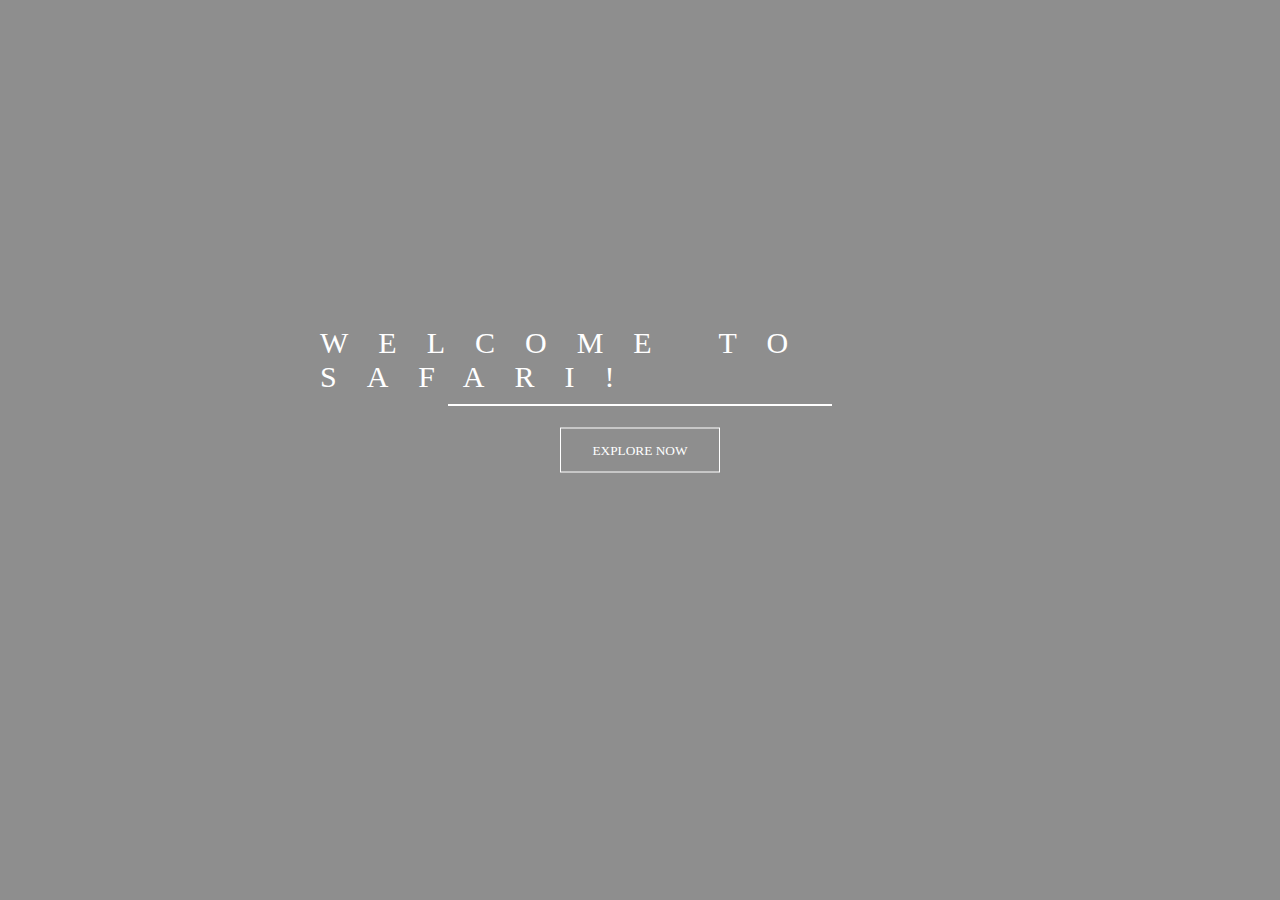
<file: Page-1v6/index.html>
<!DOCTYPE html>
<html lang="en">
  <head>
    <meta charset="UTF-8" />
    <meta name="viewport" content="width=device-width, initial-scale=1.0" />
    <title>Document</title>
    <link rel="stylesheet" href="style.css" />
  </head>
  <body>
    <div id="main">
      <div id="overlay">
        <h1>WELCOME TO SAFARI!</h1>
        <div id="line"></div>
        <button>EXPLORE NOW</button>
      </div>
    </div>
  </body>
</html>
</file>
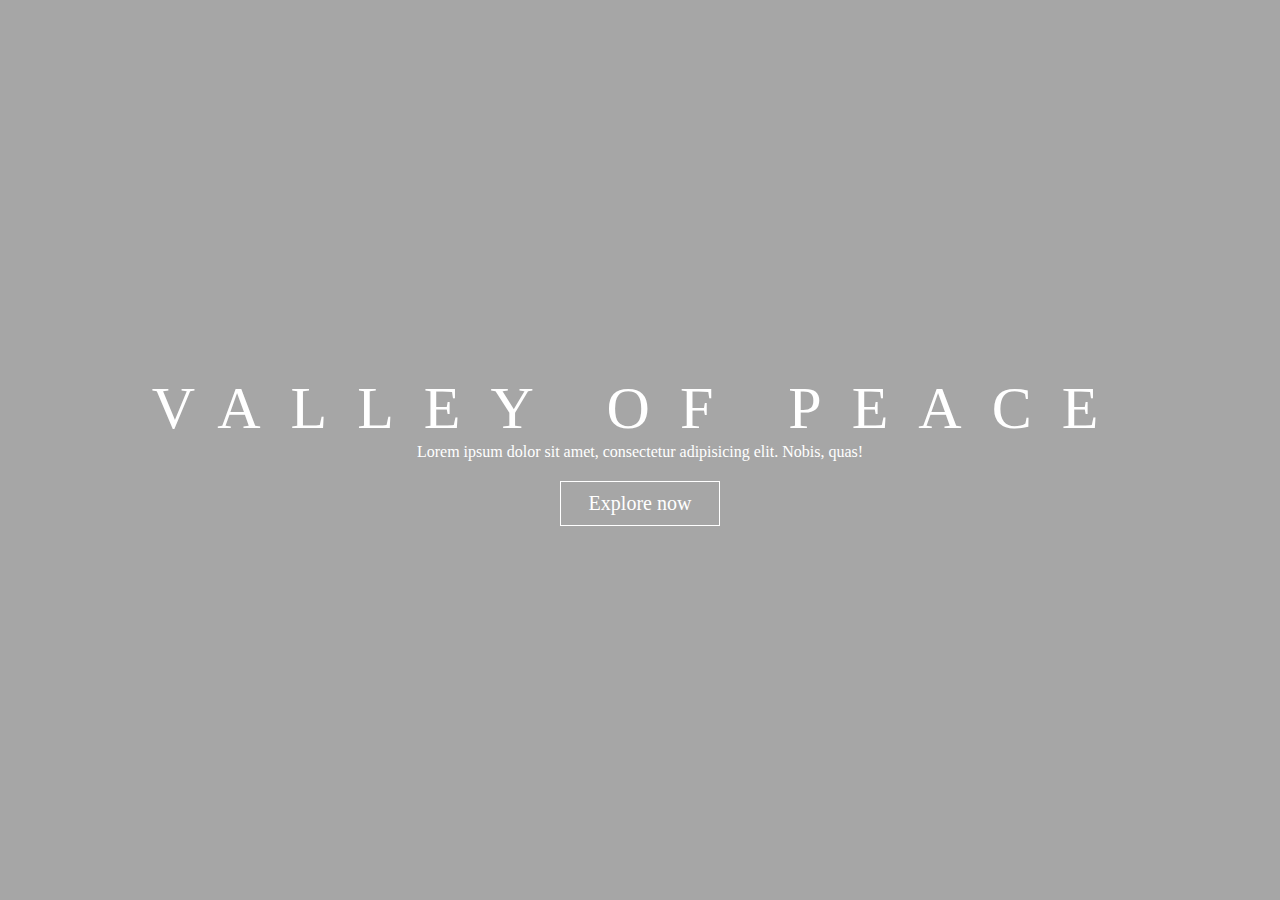
<file: Page-1v7/index.html>
<!DOCTYPE html>
<html lang="en">
<head>
    <meta charset="UTF-8">
    <meta name="viewport" content="width=device-width, initial-scale=1.0">
    <title>Document</title>
    <link rel="stylesheet" href="style.css">
</head>
<body>
    <div id="main">
        <div id="overlay">
            <div id="center">
                <h1>VALLEY OF PEACE </h1>
                <p>Lorem ipsum dolor sit amet, consectetur adipisicing elit. Nobis, quas!</p>
                <button>Explore now</button>
            </div>
        </div>
    </div>
</body>
</html>
</file>
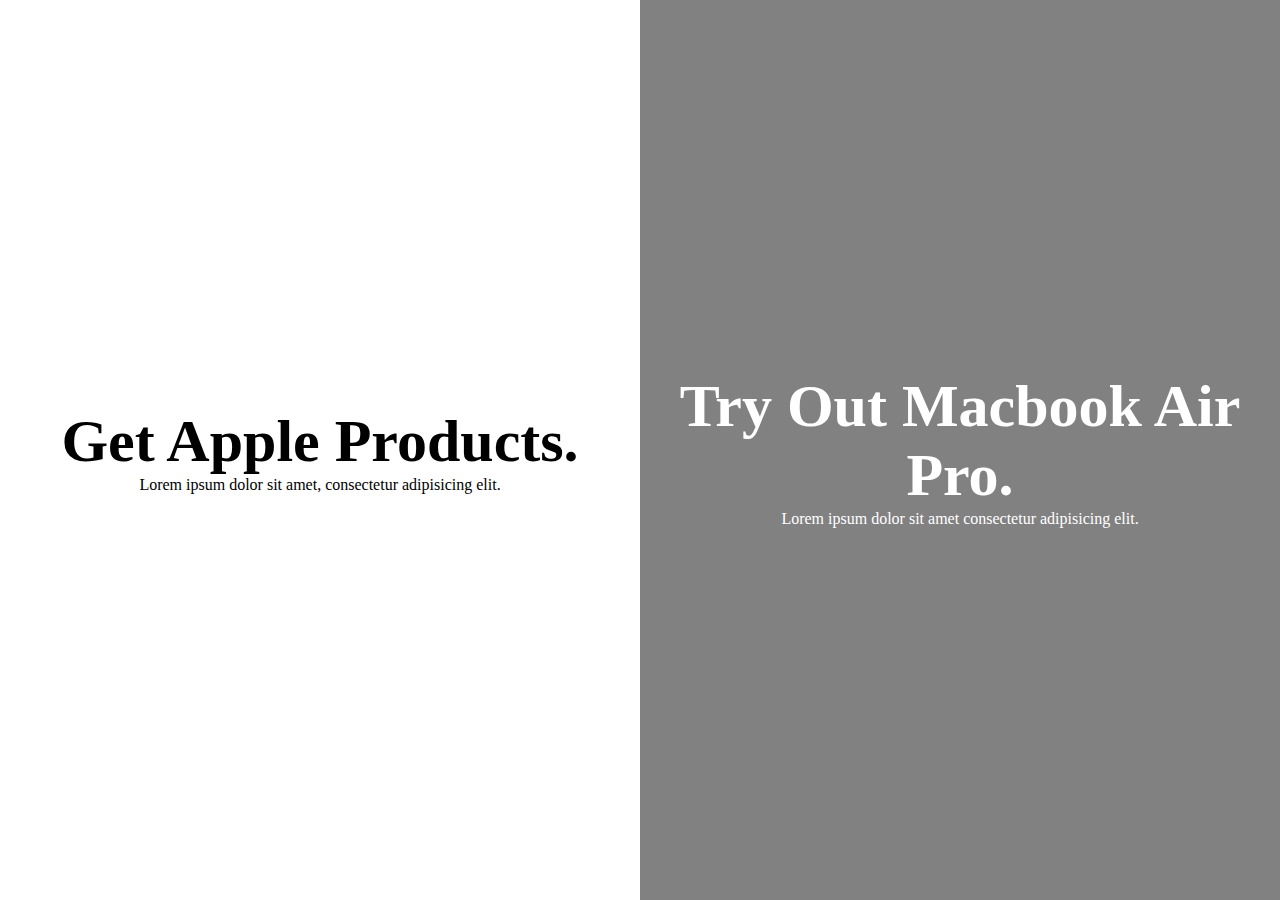
<file: Page-2v8/index.html>
<!DOCTYPE html>
<html lang="en">
<head>
    <meta charset="UTF-8">
    <meta name="viewport" content="width=device-width, initial-scale=1.0">
    <title>Document</title>
    <link rel="stylesheet" href="style.css">
</head>
<body>
    <div id="main">
        <div id="left">
            <div id="overlay-left">
                <div id="center-left">
                    <h1>Get Apple Products.</h1>
                    <p>Lorem ipsum dolor sit amet, consectetur adipisicing elit.</p>
                </div>
            </div>
        </div> 
        <div id="right">
            <div id="overlay-right">
                <div id="center-right">
                    <h1>Try Out Macbook Air Pro.</h1>
                    <p>Lorem ipsum dolor sit amet consectetur adipisicing elit.</p>
                </div>
            </div>
        </div>
    </div>
</body>
</html>
</file>
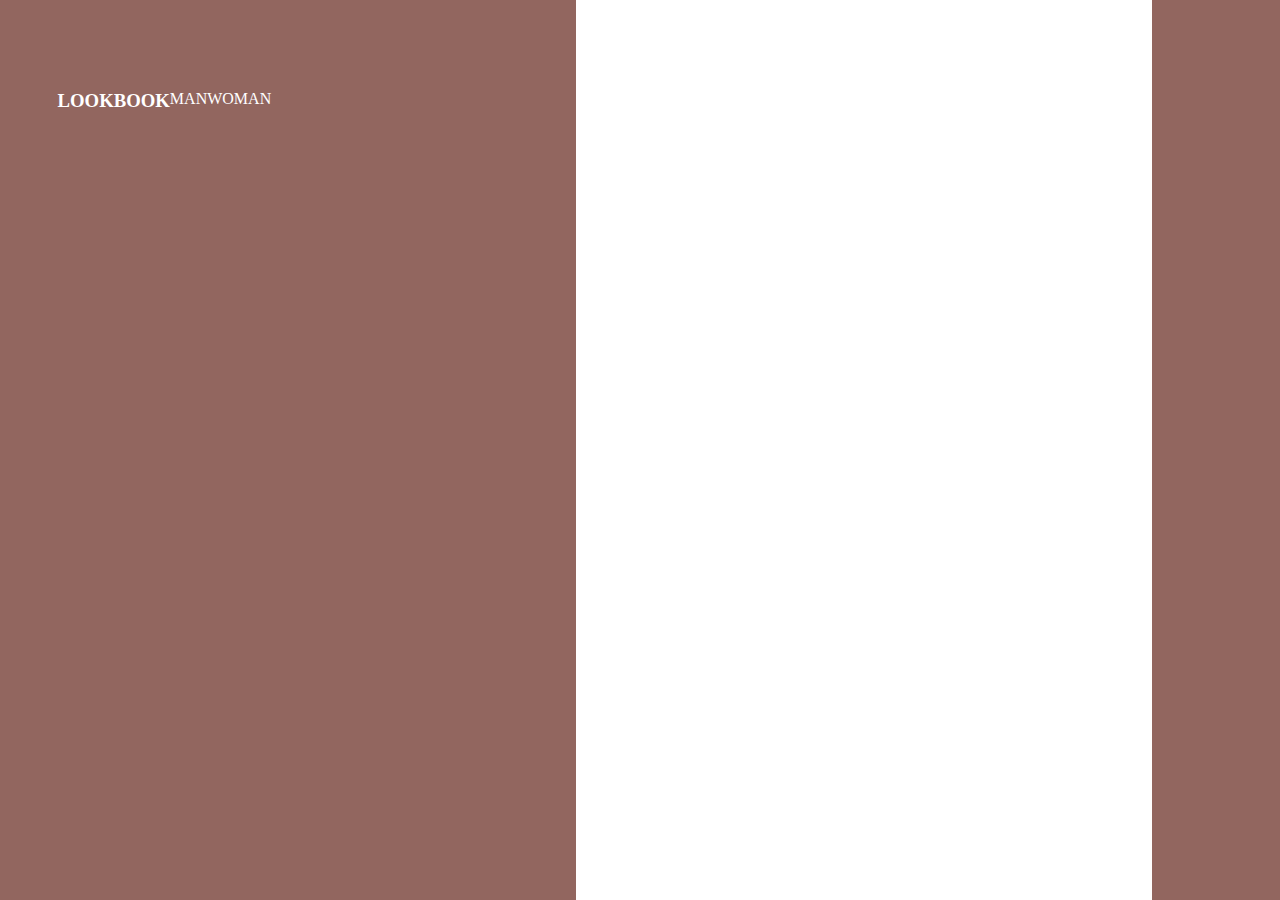
<file: Page-4v12/index.html>
<!DOCTYPE html>
<html lang="en">
<head>
    <meta charset="UTF-8">
    <meta name="viewport" content="width=device-width, initial-scale=1.0">
    <title>Document</title>
    <link rel="stylesheet" href="style.css">
</head>
<body>
    <div id="main">
        <div id="left">
            <nav>
                <h3>LOOKBOOK</h3>
                <a href="#">MAN</a>
                <a href="#">WOMAN</a>
            </nav>
            <div id="leftImg"></div>
        </div>
        <div id="right"></div>
        <div id="sidebar"></div>
    </div>
</body>
</html>
</file>
<file: Page-1v6/style.css>
*{
    margin: 0px;
    padding: 0px;
    box-sizing: border-box;
}
html, body{
    width: 100%;
    height: 100%;
    
}
#main{
    height: 100%;
    width: 100%;
    background-image: url(https://images.unsplash.com/photo-1705835254007-628c4d924e23?q=80&w=1935&auto=format&fit=crop&ixlib=rb-4.0.3&ixid=M3wxMjA3fDB8MHxwaG90by1wYWdlfHx8fGVufDB8fHx8fA%3D%3D);
    background-size: cover;
}
#overlay{
    height: 100%;
    background-color: rgba(0, 0, 0, 0.445);
}
#overlay h1{
    position: absolute;
    top: 40%;
    left: 50%;
    transform: translate(-50%, -50%);
    font-family: "Anurati";
    color: white;
    font-size: 30px;
    font-weight: 300;  /*100 for patla, 900 for mota*/
    letter-spacing: 30px;
}
#line{
    position: absolute;
    top: 45%;
    left: 50%;
    transform: translate(-50%, -50%);
    height: 2px;
    width: 30%;
    background-color: #fff;
}
button{
    position: absolute;
    top: 50%;
    left: 50%;
    transform: translate(-50%, -50%);
    font-family: "Anurati";
    width: 160px;
    height: 45px;
    font-weight: 300;
    color: white;
    background-color: transparent;
    border: 1px solid white;
}
button:hover{
    background-color: #fff;
    color: black;
}
</file>
<file: Page-1v7/style.css>
*{
    margin: 0;
    padding: 0;
    box-sizing: border-box;
    font-family: 'Times New Roman', Times, serif;
}
html, body{
    width: 100%;
    height: 100%;
}
#main{
    height: 100%;
    width: 100%;
    background-image: url(https://images.unsplash.com/photo-1597993036635-2577cf459a47?q=80&w=2070&auto=format&fit=crop&ixlib=rb-4.0.3&ixid=M3wxMjA3fDB8MHxwaG90by1wYWdlfHx8fGVufDB8fHx8fA%3D%3D);
    background-size: cover;
    background-position: center;
}
#overlay{
    height: 100%;
    width: 100%;
    background-color: rgba(0, 0, 0, 0.349);
    position: relative;
}
#center{
    /* height: 100%; */
    width: 100%;
    top: 50%;
    left: 50%;
    transform: translate(-50%, -50%);
    text-align: center;
    position: absolute;
    text-align: center;
    color: white;
}
#center h1{
    color: white;
    font-size: 60px;
    font-weight: 300;  /*100 for patla, 900 for mota*/
    letter-spacing: 30px;
  
}

#center button{
    width: 160px;
    height: 45px;
    margin-top: 20px;
    font-size: 20px;
    font-weight: 300;
    color: white;
    background-color: transparent;
    border: 1px solid white;
}
#center button:hover{
    background-color: #fff;
    color: black;
}
</file>
<file: Page-2v8/style.css>
*{
    margin: 0;
    padding: 0;
    box-sizing: border-box;
}
html , body{
    height: 100%;
    width: 100%;
}
#main{
    height: 100%;
    width: 100%;
    display: flex; /*parent ko flex do children ko align karne k liye side by side*/
}
#left{
    height: 100%;
    width: 50%;
    background-image: url(https://images.unsplash.com/photo-1491933382434-500287f9b54b?q=80&w=1964&auto=format&fit=crop&ixlib=rb-4.0.3&ixid=M3wxMjA3fDB8MHxwaG90by1wYWdlfHx8fGVufDB8fHx8fA%3D%3D);
    background-size: cover;
    /* to display image in background remember formula PICS- POSITION, IMAGE, COLOR, SIZE*/
}
#overlay-left{
    height: 100%; /* height dena na bhule div me warna div dikhega hi nhi width automatically parent ki le lega*/
    width: 100%;
    background-color: rgba(255, 255, 255, 0.336);
    position: relative;
}
#center-left{
    /* height: 100%; */  /* at this place giving height (mainly due to height) and width disturbing the transform: translate(-50%, -50%);  i.e. items not getting center*/
    /* width: 100%; */
    width: 100%;  /* yaha width dene se wo double line me nhi jayega text*/
    position: absolute;
    left: 50%;
    top: 50%;
    transform: translate(-50%, -50%);
    text-align: center;

    
}
#center-left h1 {
    font-size: 60px;
}
#right{
    height: 100%;
    width: 50%;
    background-image: url(https://images.unsplash.com/photo-1541807084-5c52b6b3adef?q=80&w=1974&auto=format&fit=crop&ixlib=rb-4.0.3&ixid=M3wxMjA3fDB8MHxwaG90by1wYWdlfHx8fGVufDB8fHx8fA%3D%3D);
    background-size: cover;
}
#overlay-right{
    height: 100%; /* height dena na bhule div me warna div dikhega hi nhi width automatically parent ki le lega*/
    width: 100%;
    background-color: rgba(0, 0, 0, 0.493);
    position: relative;
}
#center-right{
    /* height: 100%;    at this place giving height and width disturbing the transform: translate(-50%, -50%); i.e. items not getting center 
    width: 100%; */
    width: 100%; /* yaha width dene se wo double line me nhi jayega text*/
    position: absolute;
    left: 50%;
    top: 50%;
    transform: translate(-50%, -50%);
    text-align: center;
    color: white;
}
#center-right h1 {
    font-size: 60px;
}

/******************************************************
other method of centering div

Method-1 margin: auto

#center-left{
    height: 100%;
    width: 100%;
    position: absolute;
    margin: auto; 
    left: 0; 
    right: 0; 
    top: 0; 
    bottom: 0; 
}

Method-2 display flex - justify-content and align-items

#overlay-left{
    height: 100%;
    width: 100%;
    background-color: rgba(255, 255, 255, 0.336);
    position: relative;
    display: flex; 
}

#center-left{
    height: 100%;
    width: 100%;
    position: absolute;
    align-items: center; 
    justify-content: center; 
}

*/
</file>
<file: Page-4v12/style.css>
*{
    margin: 0;
    padding: 0;
    box-sizing: border-box;
    font-family: "Gilroy";
}
html , body{
    height: 100%;
    width: 100%;
}
#main{
    height: 100%;
    width: 100%;
    display: flex;
}
#left{
    height: 100%;
    width: 45%;
    background-color: #92665f;
    position: relative;
}
nav{
    display: flex;
    color: white;
    top: 10%;
    left: 10%;
    position: absolute;
}
nav a{
    text-decoration: none;
    color: white;
}
#leftImg{
    height: 60%;
    width: 50%;
    background-image: url(https://images.unsplash.com/photo-1622396636133-ba43f812bc35?q=80&w=1964&auto=format&fit=crop&ixlib=rb-4.0.3&ixid=M3wxMjA3fDB8MHxwaG90by1wYWdlfHx8fGVufDB8fHx8fA%3D%3D);
    background-position: center;
    background-size: cover;
    position: absolute;
    top: 50%;
    left: 60%;
    transform: translate(-60%,-50%);
}
#right{
    height: 100%;
    width: 45%;
    /* background-color: #efc6ce; */
    background-image: url(https://images.unsplash.com/photo-1516726817505-f5ed825624d8?q=80&w=1974&auto=format&fit=crop&ixlib=rb-4.0.3&ixid=M3wxMjA3fDB8MHxwaG90by1wYWdlfHx8fGVufDB8fHx8fA%3D%3D);
    background-position: center;
    background-size: cover;
    /* position: absolute; */
}
#sidebar{
    height: 100%;
    width: 10%;
    background-color: #92665f;
}
</file>
